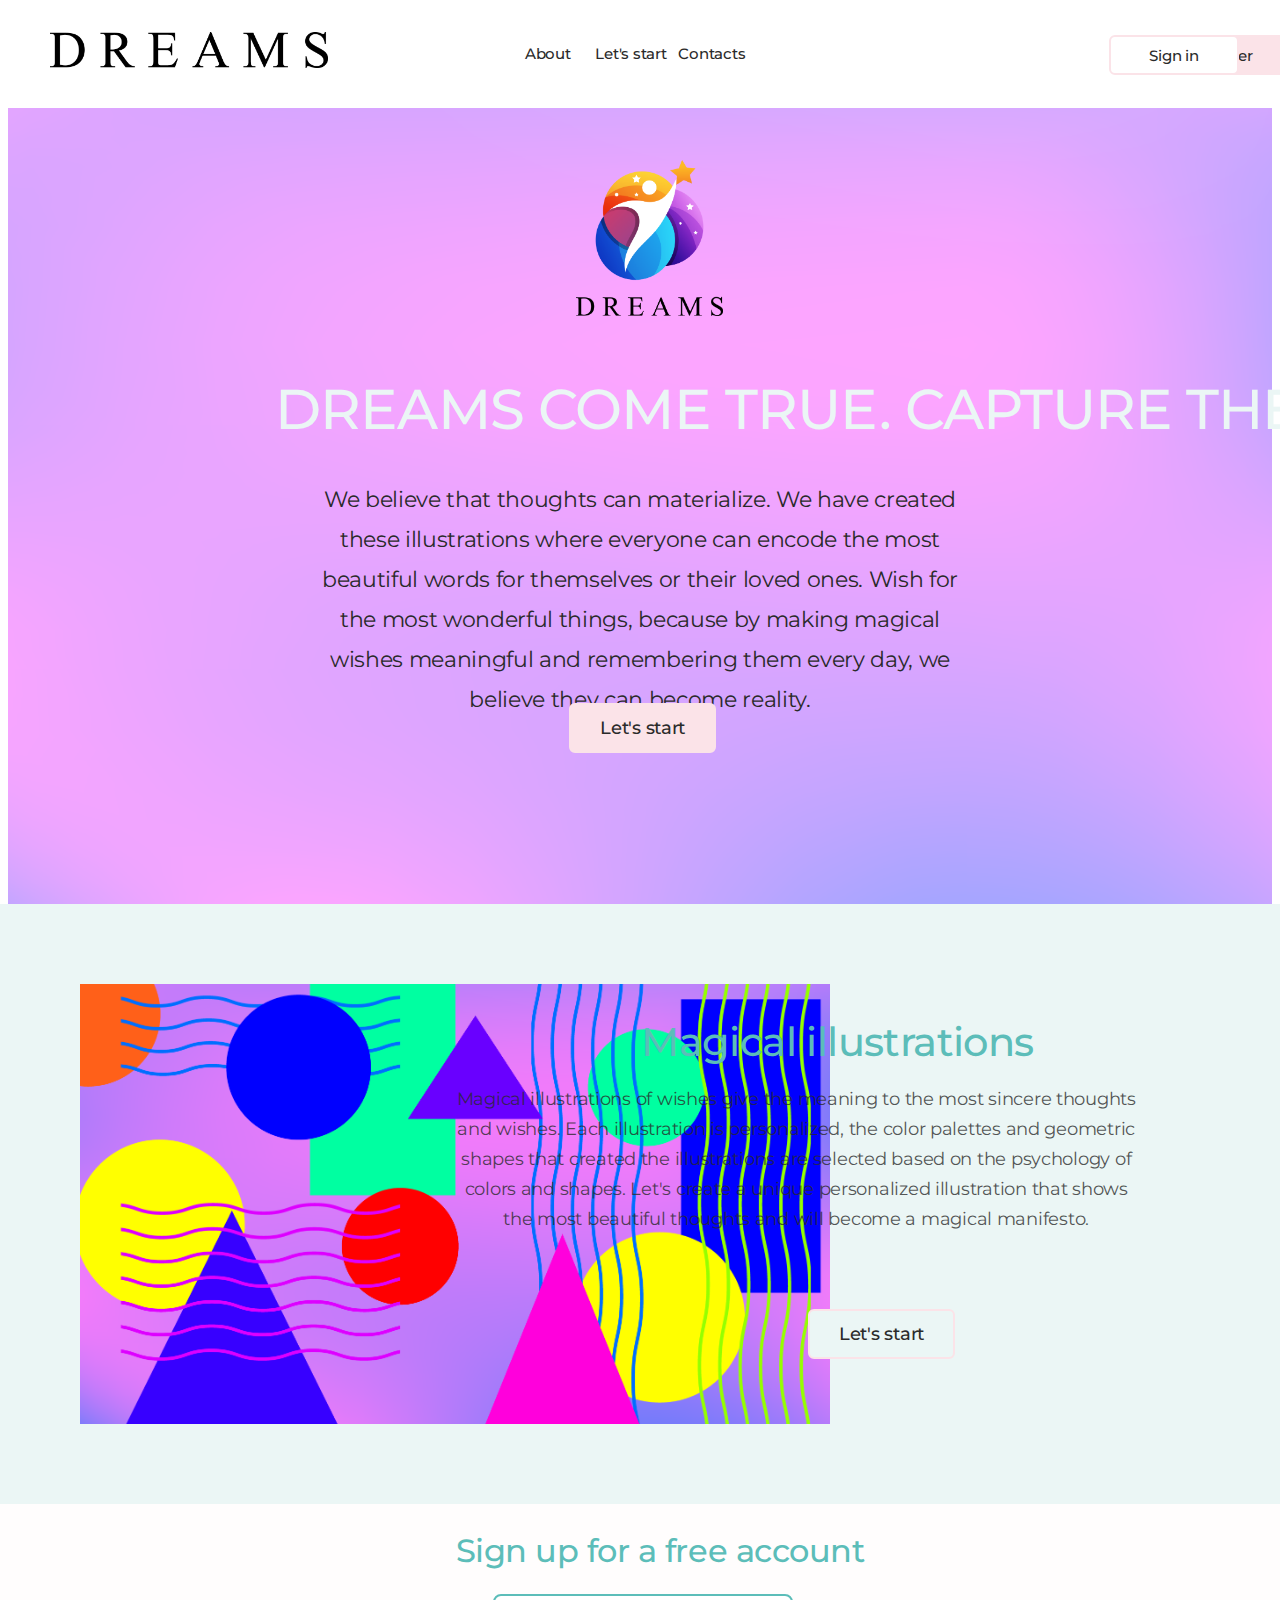
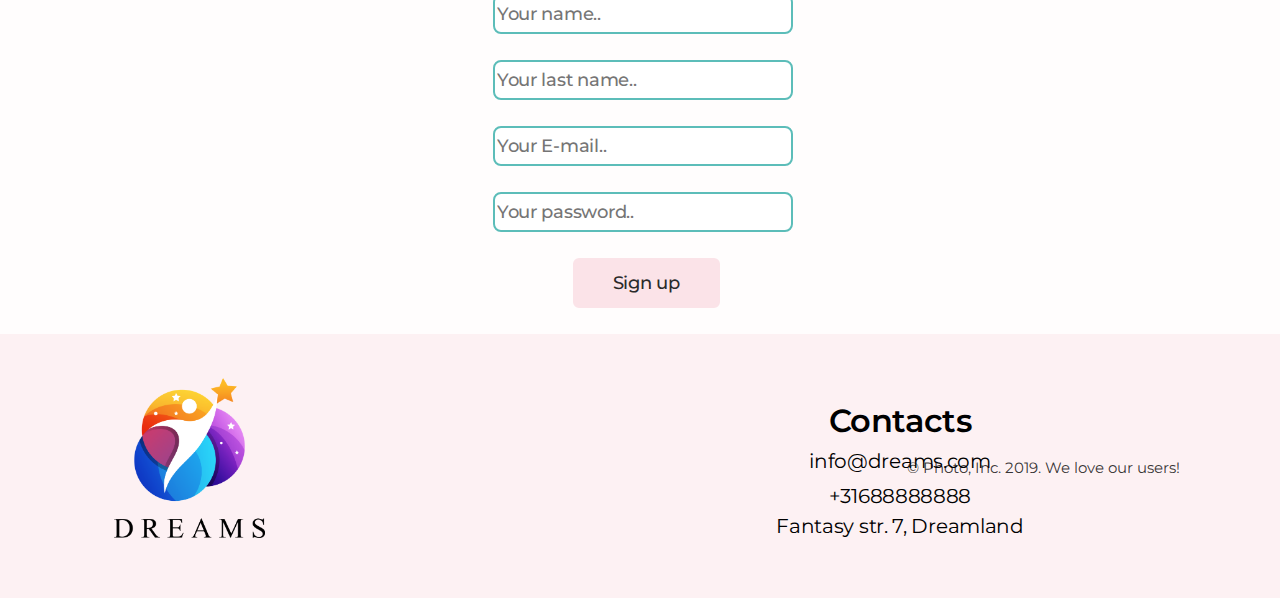
<file: index.html>
<!DOCTYPE html>
<html lang="en">
<head>
    <meta charset="UTF-8">
    <meta http-equiv="X-UA-Compatible" content="IE=edge">
    <meta name="viewport" content="width=device-width, initial-scale=1.0">
    <title>Main Page</title>
    <link href="https://fonts.googleapis.com/css?family=Montserrat&display=swap">
    <link href="index.css" rel="stylesheet">
    <style>
      @import url('https://fonts.googleapis.com/css2?family=Montserrat:wght@500&display=swap');
    </style>
</head>
<body>
    <div class="header">
        <div class="logoText" img src="logoText.png" alt="logoText"></div>
         <a href="webpage2.2.html" class="startMenu">Let's start</a>
         <a href="#contacts" class="contactsMenu">Contacts</a>
         <a href="#textBox" class="aboutMenu">About</a>
         <button onclick="location.href='#signupForm'" id="registerButton">Register</button>
         <button onclick="location.href='#signupForm'" id="loginButton">Sign in</button>
        </div>
       
    <div class="mainParagraph">
        <div class="imageParagraph" img src="background.png" alt="backgroundImage"></div>
        <div class="logoParagraph" img src="logo.png" alt="logoParagraph"></div>
    <div class="slogan">DREAMS COME TRUE. CAPTURE THEM.</div>
    <span class="textMain">We believe that thoughts can materialize. We have created these illustrations where everyone can encode the most beautiful words for themselves or their loved ones. Wish for the most wonderful things, because by making magical wishes meaningful and remembering them every day, we believe they can become reality.</span>
    <button onclick="location.href='webpage2.2.html'" id="startButton1">Let's start</button>
</div>
<div class="paragraphGreen">
    <div class="PictureParagraph" img src="MainPageNoWhite.png" alt="PictureParagraph"></div>
    <div id="textBox">
    <span class="bigText">Magical illustrations</span>
    <span class="smallText">Magical illustrations of wishes give the meaning to the most sincere thoughts and wishes.
    Each illustration is personalized, the color palettes and geometric shapes that created the illustrations are selected based on the psychology of colors and shapes.
    Let's create a unique personalized illustration that shows the most beautiful thoughts and will become a magical manifesto.</span>
    <button onclick="location.href='webpage2.2.html'" id="startButton2">Let's start</button>
</div>
</div>
</div>
<div id="signupForm">
    <form action="">
    <span class="formText">Sign up for a free account</span>
    <div class="formBox">
    <input type="text" id="fname" name="firstname" placeholder="Your name.."><br></br>
    <input type="text" id="lname" name="surname" placeholder="Your last name.."><br></br>
    <input type="text" id="email" name="email" placeholder="Your E-mail.."><br><br>
    <input type="text" id="password" name="password" placeholder="Your password.."><br><br>
    <input type="submit" id="submit" value="Sign up">
    </form>
    </div>     
    </div>



    <Footer class="footer">
        <span id="contacts">Contacts</span>
    <span class="email">info@dreams.com</span>
    <span class="phone">+31688888888</span>
    <span class="adress">Fantasy str. 7, Dreamland</span>
        <span class="copyRight">© Photo, Inc. 2019. We love our users!</span>
        <div class="logoIcon" img src="logo.png" alt="logoIcon"></div>
          </Footer>
    </div>
</div>
</div>
</div>
</div>  
</body>
</html>
</file>
<file: index.css>
* {
    box-sizing: border-box;
  }
  .body {
    width: 100%;
    height: 2380px;
    background: rgba(255,255,255,1);
    opacity: 1;
    position: absolute;
    top: 0px;
    left: 0px;
    overflow: hidden;
  }

  .header {
  position: absolute;
  width: 100%;
  height: 60px;
  left: 0px;
  top: 30px;
   }

  .logoText {
    position: absolute;
    bottom: 10px;
    left: 50px;
  width: 278px;
  height: 60px;
  background-image: url(logoText.png);
  background-size: contain;
  background-repeat: no-repeat;
  background-position: center;
}

  .aboutMenu {
    position: absolute;
    width: 47px;
    height: 18px;
    left: 41%;
    top: 15px;
    font-family: 'Montserrat';
    font-style: normal;
    font-weight: 500;
    font-size: 15px;
    line-height: 18px;
    display: flex;
    align-items: center;
    text-align: center;
    letter-spacing: -0.015em;
    color: #2A2A2A;
    text-decoration: none;
     }

  .startMenu {
    position: absolute;
    width: 72px;
    height: 18px;
    left: 46.5%;
    right: 46.5%;
    top: 15px;
    font-family: 'Montserrat';
    font-style: normal;
    font-weight: 500;
    font-size: 15px;
    line-height: 18px;
    display: flex;
    align-items: center;
    text-align: center;
    letter-spacing: -0.015em;
    color: #2A2A2A;
    text-decoration: none;
  }
  .contactsMenu {
    position: absolute;
    width: 72px;
    height: 18px;
    left: 53%;
    top: 15px;
    font-family: 'Montserrat';
    font-style: normal;
    font-weight: 500;
    font-size: 15px;
    line-height: 18px;
    display: flex;
    align-items: center;
    text-align: center;
    letter-spacing: -0.015em;
    color: #2A2A2A;
    text-decoration: none;
  }

#registerButton {
    position: relative;
    width: 130px;
    height: 40px;
    left: 90%;
    top: 0px;
    background: #FBE3E8;
    margin: 5px;
    padding: 5px;
    border: 2px;
    border-radius: 6px;
    border: solid 2px #FBE3E8;
    outline: none;
    box-shadow: none;
    font-family: 'Montserrat';
    font-style: normal;
    font-weight: 500;
    font-size: 15px;
    text-align: center;
    letter-spacing: -0.015em;
    color: #2A2A2A;
    text-decoration: none;
}
#registerButton:hover {
    background-color:#EBF6F5;
    color: #2A2A2A;
  }


#loginButton {
    position: relative;
    width: 130px;
    height: 40px;
    left: 75%;
    top: 0px;
    background: #FFFFFF;
    margin: 5px;
    padding: 5px;
    border: 2px;
    border-radius: 6px;
    border: solid 2px #FBE3E8;
    outline: none;
    box-shadow: none;
    font-family: 'Montserrat';
    font-style: normal;
    font-weight: 500;
    font-size: 15px;
    text-align: center;
    letter-spacing: -0.015em;
    color: #2A2A2A;
    text-decoration: none;
}
#loginButton:hover {
    background-color: #EBF6F5;
    color: #2A2A2A;
  }

.imageParagraph {
    position: relative;
    width: 100%;
    height: 800px;
    top: 100px;
    left: 0px;
    background: url(background.png);
    background-repeat: no-repeat;
    background-position: center center;
    background-size: cover;
    opacity: 0.7;
    overflow: hidden;
    z-index: index 1;
  }

  .logoParagraph {
    position: absolute;
    width: 147px;
    height: 156px;
    left: 45%;
    right: 45%;
    top: 160px;
    background: url(logo.png);
    background-size: contain;
    z-index: index 2;
  }

.slogan {
    position: absolute;
    width: 1127px;
    height: 83px;
    left: 20%;
    right: 20%;
    top: 375px;
    font-family: 'Montserrat';
    font-style:normal;
    font-weight: 500;
    font-size: 56px;
    text-align: center;
    letter-spacing: -0.015em;
    color: #EBF6F5;
}

.textMain {
    position: absolute;
    left: 25%;
    right: 25%;
    top: 480px;
    bottom: 40%;
    font-family: 'Montserrat';
    font-style: normal;
    font-weight: 400;
    font-size: 22px;
    line-height: 40px;
    text-align: center;
    letter-spacing: -0.015em;
    color: #2A2A2A;
}

#startButton1 {
    position: relative;
    width: 147px;
    height: 50px;
    left: 44%;
    top:-110px;
    right: 45%;
    background: #FBE3E8;
    margin: 5px;
    padding: 5px;
    border: 2px;
    border-radius: 6px;
    border: solid 2px #FBE3E8;
    outline: none;
    box-shadow: none;
    font-family: 'Montserrat';
    font-style: normal;
    font-weight: 500;
    font-size: 18px;
    text-align: center;
    letter-spacing: -0.015em;
    color: #2A2A2A;
    text-decoration: none;
}
#startButton1:hover {
    background-color: #EBF6F5;
    color: #2A2A2A;
  }
  
.paragraphGreen {
    position: absolute;
    width: 100%;
    height: 600px;
    background: rgba(235,246,245,1);
    opacity: 1;
    top: 904px;
    left: 0px;
    overflow: hidden;
  }
  .PictureParagraph {
    width: 750px;
    height: 440px;
    background: url(MainPageNoWhite.png);
    background-repeat: no-repeat;
    background-position: center center;
    background-size: cover;
    opacity: 1;
    position: absolute;
    top: 80px;
    left: 80px;
    overflow: hidden;
  }

  .bigText {
    position: absolute;
    width: 450px;
    height: 36px;
    right: 17%;
    top: 120px;
    font-family: 'Montserrat';
    font-style: normal;
    font-weight: 500;
    font-size: 40px;
    line-height: 36px;
    text-align: center;
    letter-spacing: -0.015em;
    color: #5CBDB9;
  }
  .smallText {
    width: 686px;
    color: rgba(42,42,42,0.800000011920929);
    position: absolute;
    top: 180px;
    right: 11%;
    font-family: Montserrat;
    font-weight: Regular;
    font-size: 18px;
    line-height: 30px;
    letter-spacing: -0.015em;
    opacity: 1;
    text-align: center;
  }

  #startButton2 {
    position: absolute;
    width: 147px;
    height: 50px;
    top: 400px;
    right: 25%;
    background: #EBF6F5;
    margin: 5px;
    padding: 5px;
    border: 2px;
    border-radius: 6px;
    border: solid 2px #FBE3E8;
    outline: none;
    box-shadow: none;
    font-family: 'Montserrat';
    font-style: normal;
    font-weight: 500;
    font-size: 18px;
    text-align: center;
    letter-spacing: -0.015em;
    color: #2A2A2A;
    text-decoration: none;
}
#startButton2:hover {
    background-color: #FBE3E8;
    color: #2A2A2A;
  }

  #signupForm {
    position: absolute;
    width: 100%;
    height: 430px;
    left: 0px;
    top: 1504px;
    background: rgba(255, 252, 252, 0.5);
  }
  
  .formBox {
    width: 300px;
    height: 400px;
    background: none;
    background-repeat: no-repeat;
    background-position: center center;
    background-size: cover;
    opacity: 1;
    position: absolute;
    top: 70px;
    left: 38.5%;
    overflow: hidden;
  }

  .formText {
    position: absolute;
    width: 500px;
    height: 50px;
    left: 35.6%;
    right: 37.86%;
    top: 5%;
    bottom: 28.27%;
    font-family: 'Montserrat';
    font-style: normal;
    font-weight: 500;
    font-size: 32px;
    line-height: 50px;
    display: flex;
    align-items: center;
    text-align: center;
    letter-spacing: -0.015em;
    color: #5CBDB9;
  }

   
  #fname {
    width: 300px;
    height: 40px;
    background: rgba(255,255,255,1);
    opacity: 1;
    position: relative;
    top: 20px;
    left: 0px;
    border: 2px solid rgba(92,189,185,1);
    border-top-left-radius: 8px;
    border-top-right-radius: 8px;
    border-bottom-left-radius: 8px;
    border-bottom-right-radius: 8px;
    overflow: hidden;
    font-family: 'Montserrat';
    font-style: normal;
    font-weight: 500;
    font-size: 18px;
    line-height: 50px;
    display: flex;
    align-items: center;
    text-align:left;
    letter-spacing: -0.015em;
  }
 
  #lname {
    width: 300px;
    height: 40px;
    background: rgba(255,255,255,1);
    opacity: 1;
    position: relative;
    top: 10px;
    left: 0px;
    border: 2px solid rgba(92,189,185,1);
    border-top-left-radius: 8px;
    border-top-right-radius: 8px;
    border-bottom-left-radius: 8px;
    border-bottom-right-radius: 8px;
    overflow: hidden;
    font-family: 'Montserrat';
    font-style: normal;
    font-weight: 500;
    font-size: 18px;
    line-height: 50px;
    display: flex;
    align-items: center;
    text-align:left;
    letter-spacing: -0.015em;
  }  
  #email {
    width: 300px;
    height: 40px;
    background: rgba(255,255,255,1);
    opacity: 1;
    position: relative;
    top: 0px;
    left: 0px;
    border: 2px solid rgba(92,189,185,1);
    border-top-left-radius: 8px;
    border-top-right-radius: 8px;
    border-bottom-left-radius: 8px;
    border-bottom-right-radius: 8px;
    overflow: hidden;
    font-family: 'Montserrat';
    font-style: normal;
    font-weight: 500;
    font-size: 18px;
    line-height: 50px;
    display: flex;
    align-items: center;
    text-align:left;
    letter-spacing: -0.015em;
  }
  #password {
    width: 300px;
    height: 40px;
    background: rgba(255,255,255,1);
    opacity: 1;
    position: relative;
    top: -10px;
    left: 0px;
    border: 2px solid rgba(92,189,185,1);
    border-top-left-radius: 8px;
    border-top-right-radius: 8px;
    border-bottom-left-radius: 8px;
    border-bottom-right-radius: 8px;
    overflow: hidden;
    font-family: 'Montserrat';
    font-style: normal;
    font-weight: 500;
    font-size: 18px;
    line-height: 50px;
    display: flex;
    align-items: center;
    text-align:left;
    letter-spacing: -0.015em;
  }

  #submit {
    position: relative;
    width: 147px;
    height: 50px;
    top: -25px;
    left: 25%;
    background: #FBE3E8;
    margin: 5px;
    padding: 5px;
    border: 2px;
    border-radius: 6px;
    border: solid 2px #FBE3E8;
    outline: none;
    box-shadow: none;
    font-family: 'Montserrat';
    font-style: normal;
    font-weight: 500;
    font-size: 18px;
    text-align: center;
    letter-spacing: -0.015em;
    color: #2A2A2A;
    text-decoration: none;
}
#submit:hover {
    background-color: #EBF6F5;
    color: #2A2A2A;
  }


  .footer {
    width: 100%;
    height: 264px;
    background: rgba(251,227,232,0.5);
    opacity: 1;
    position:absolute;
    top: 1934px;
    left: 0px;
    overflow: hidden;
  }
  #contacts {
  position: absolute;
  width: 760px;
  height: 156px;
  left: 520px;
  top: 75px;
  font-family: 'Montserrat';
  font-style: normal;
  font-weight: 600;
  font-size: 32px;
  line-height: 24px;
  text-align: center;
  letter-spacing: -0.015em;
  color: #000000;
    }
  .email {
  position: absolute;
  width: 760px;
  height: 156px;
  left: 520px;
  top: 115px;
  font-family: 'Montserrat';
  font-style: normal;
  font-weight: 400;
  font-size: 20px;
  line-height: 24px;
  text-align: center;
  letter-spacing: -0.015em;
  color: #000000;
  }
  .phone {
   position: absolute;
  width: 760px;
  height: 156px;
  left: 520px;
  top: 150px;
  font-family: 'Montserrat';
  font-style: normal;
  font-weight: 400;
  font-size: 20px;
  line-height: 24px;
  text-align: center;
  letter-spacing: -0.015em;
  color: #000000;
    }
  .adress {
  position: absolute;
  width: 760px;
  height: 156px;
  left: 520px;
  top: 180px;
  font-family: 'Montserrat';
  font-style: normal;
  font-weight: 400;
  font-size: 20px;
  line-height: 24px;
  text-align: center;
  letter-spacing: -0.015em;
  color: #000000;
    }
  .copyRight {
    width: 301px;
    color: rgba(0,0,0,0.800000011920929);
    position: absolute;
    top: 124px;
    right: 100px;
    font-family: Montserrat;
    font-weight: Regular;
    font-size: 15px;
    opacity: 1;
    text-align: right;
  }
  
  .logoIcon {
    position: absolute;
    bottom: 60px;
    left: 50px;
  width: 278px;
  height: 160px;
  background-image: url(logo.png);
  background-size: contain;
  background-repeat: no-repeat;
  background-position: center;
    }
</file>
